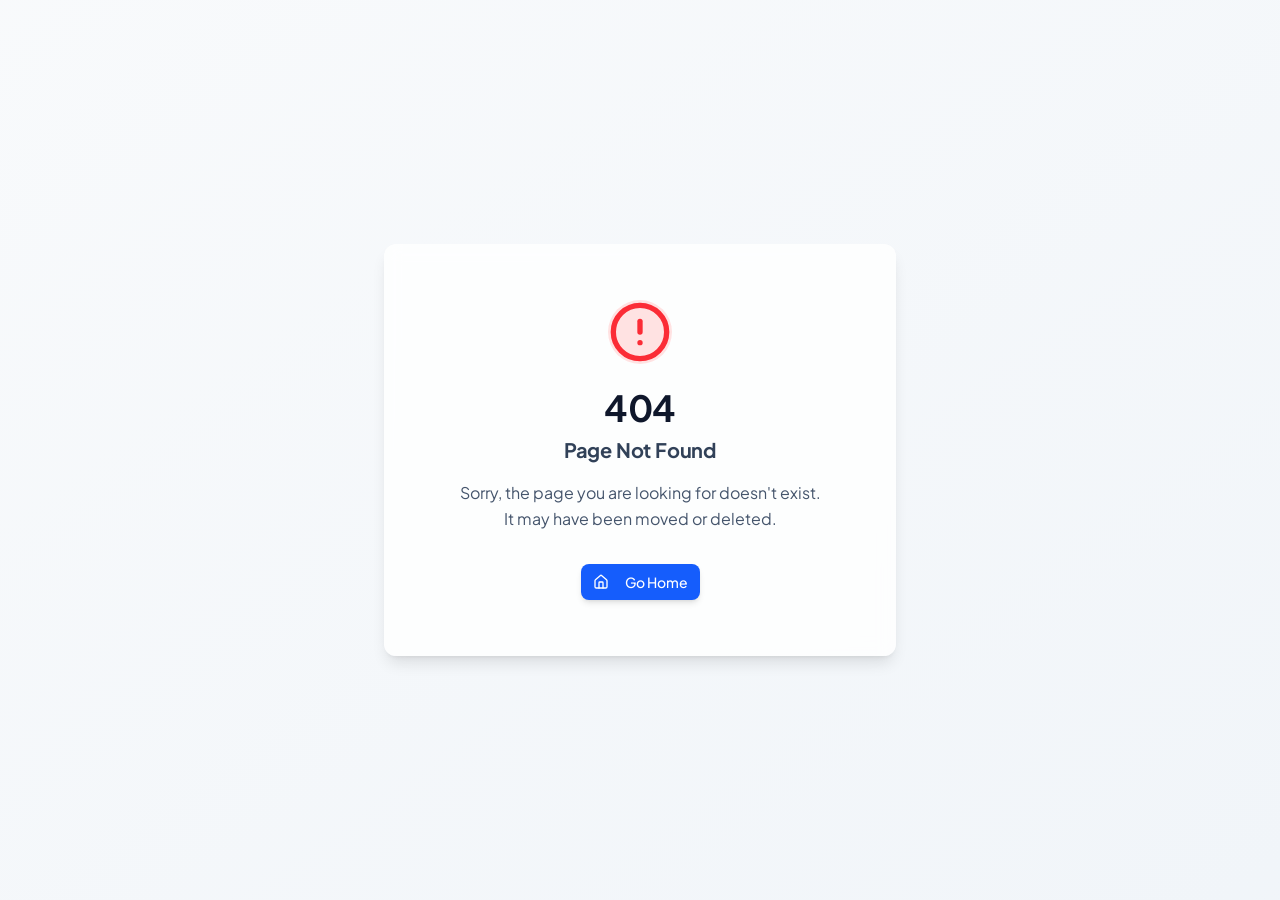
<file: index.html>
<!DOCTYPE html>
<html lang="pt-BR">
<head>
    <meta charset="UTF-8">
    <meta name="viewport" content="width=device-width, initial-scale=1.0, maximum-scale=1">
    <title>Borracharia Móvel - Atendimento 24 Horas em Curitiba</title>
    <meta name="description" content="Borracharia Móvel - Atendimento 24 horas em Curitiba. Serviços profissionais de pneus para motos, carros, caminhões e ônibus. Borracharia móvel com resposta rápida.">
    <meta name="keywords" content="borracharia móvel, borracharia curitiba, pneus, troca de pneus, borracharia 24h, auto socorro, pneu furado, conserto de pneu, borracharia perto de mim, socorro pneu">
    <meta name="theme-color" content="#D32F2F">
    <link rel="canonical" href="https://www.borrachariamovel24hrs.com.br/" />

    <!-- Open Graph / WhatsApp / Facebook -->
    <meta property="og:type" content="website">
    <meta property="og:url" content="https://www.borrachariamovel24hrs.com.br/">
    <meta property="og:title" content="Borracharia Móvel - Atendimento 24 Horas em Curitiba">
    <meta property="og:description" content="Borracharia Móvel - Atendimento 24 horas em Curitiba. Socorro rápido para pneus furados de carros, motos e caminhões.">
    <meta property="og:image" content="https://www.borrachariamovel24hrs.com.br/assets/logo-borracharia-movel-completa_96accbcb.webp">

    <!-- Twitter -->
    <meta property="twitter:card" content="summary_large_image">
    <meta property="twitter:url" content="https://www.borrachariamovel24hrs.com.br/">
    <meta property="twitter:title" content="Borracharia Móvel - Atendimento 24 Horas">
    <meta property="twitter:description" content="Socorro rápido 24 horas em Curitiba para pneu furado.">
    <meta property="twitter:image" content="https://www.borrachariamovel24hrs.com.br/assets/logo-borracharia-movel-completa_96accbcb.webp">

    <!-- Schema.org (Google Local SEO) -->
    <script type="application/ld+json">
    {
      "@context": "https://schema.org",
      "@type": "AutoRepair",
      "name": "Borracharia Móvel 24 Horas Curitiba",
      "image": "https://www.borrachariamovel24hrs.com.br/assets/logo-borracharia-movel-completa_96accbcb.webp",
      "url": "https://www.borrachariamovel24hrs.com.br/",
      "telephone": "+554198923500",
      "address": {
        "@type": "PostalAddress",
        "addressLocality": "Curitiba",
        "addressRegion": "PR",
        "addressCountry": "BR"
      },
      "geo": {
        "@type": "GeoCoordinates",
        "latitude": -25.4284,
        "longitude": -49.2733
      },
      "openingHoursSpecification": {
        "@type": "OpeningHoursSpecification",
        "dayOfWeek": ["Monday","Tuesday","Wednesday","Thursday","Friday","Saturday","Sunday"],
        "opens": "00:00",
        "closes": "23:59"
      },
      "priceRange": "$$",
      "description": "Serviço de borracharia móvel 24 horas em Curitiba e região."
    }
    </script>

    <link rel="icon" type="image/png" href="assets/logo-borracharia-movel-completa_96accbcb.webp">
    <link rel="preconnect" href="https://fonts.googleapis.com/">
    <link rel="preconnect" href="https://fonts.gstatic.com/" crossorigin="">
    <link href="https://fonts.googleapis.com/css2?family=Plus+Jakarta+Sans:ital,wght@0,300;0,400;0,500;0,600;0,700;0,800;1,400&display=swap" rel="stylesheet">

    <script type="module" crossorigin="" src="assets/index-C88p56Dd.js"></script>
    <link rel="stylesheet" crossorigin="" href="assets/index-GkIOROAX.css">

    <style>
      * { box-sizing: border-box; }

      #root, #root * {
        font-family: 'Plus Jakarta Sans', -apple-system, BlinkMacSystemFont,
          'Segoe UI', Roboto, Helvetica, Arial, sans-serif !important;
        -webkit-font-smoothing: antialiased;
        -moz-osx-font-smoothing: grayscale;
        text-rendering: optimizeLegibility;
      }

      [data-loc="client/src/pages/Home.tsx:168"] {
        font-size: clamp(2.8rem, 6.5vw, 4.5rem) !important;
        font-weight: 800 !important;
        letter-spacing: -0.03em !important;
        line-height: 1.02 !important;
        text-shadow: 0 2px 30px rgba(0,0,0,0.55), 0 1px 8px rgba(0,0,0,0.35) !important;
      }

      [data-loc="client/src/pages/Home.tsx:170"] {
        background: linear-gradient(135deg, #ffffff 0%, #ff7070 30%, #d32f2f 65%, #b71c1c 100%) !important;
        -webkit-background-clip: text !important;
        background-clip: text !important;
        -webkit-text-fill-color: transparent !important;
        color: transparent !important;
        filter: drop-shadow(0 0 20px rgba(211,47,47,0.50)) !important;
        display: inline !important;
      }

      [data-loc="client/src/pages/Home.tsx:174"] {
        font-size: 1.1rem !important;
        font-weight: 400 !important;
        letter-spacing: 0.01em !important;
        line-height: 1.75 !important;
        color: rgba(229,231,235,0.93) !important;
        text-shadow: 0 1px 10px rgba(0,0,0,0.45) !important;
      }

      [data-loc="client/src/pages/Home.tsx:163"] {
        background: linear-gradient(to right, rgba(8,8,8,0.93) 0%, rgba(8,8,8,0.70) 55%, rgba(8,8,8,0.38) 100%) !important;
      }

      [data-loc="client/src/pages/Home.tsx:156"] { position: relative; }
      [data-loc="client/src/pages/Home.tsx:156"]::after {
        content: '';
        position: absolute;
        inset: 0;
        background: linear-gradient(to bottom, rgba(0,0,0,0.18) 0%, transparent 35%, rgba(0,0,0,0.28) 100%);
        z-index: 2;
        pointer-events: none;
      }

      [data-loc="client/src/pages/Home.tsx:203"],
      [data-loc="client/src/pages/Home.tsx:210"],
      [data-loc="client/src/pages/Home.tsx:217"],
      [data-loc="client/src/pages/Home.tsx:224"] {
        font-weight: 700 !important;
        letter-spacing: 0.03em !important;
      }

      h1, h2, h3, h4, h5, h6 { font-weight: 700; letter-spacing: -0.01em; }

      @media (max-width: 640px) {
        [data-loc="client/src/pages/Home.tsx:168"] {
          font-size: clamp(1.9rem, 8.5vw, 2.7rem) !important;
          line-height: 1.06 !important;
          letter-spacing: -0.025em !important;
        }
        [data-loc="client/src/pages/Home.tsx:174"] { font-size: 0.93rem !important; }
      }

      @media (min-width: 641px) and (max-width: 1024px) {
        [data-loc="client/src/pages/Home.tsx:168"] {
          font-size: clamp(2.4rem, 5.5vw, 3.4rem) !important;
        }
      }

      /* ===== INJEÇÕES PREMIUM ===== */
      
      /* ===== HEADER: Nome da empresa ao lado da logo ===== */
      /* Só aplica flex e exibe o nome injetado no mobile */
      @media (max-width: 640px) {
        .inj-logo-wrap { display: flex !important; align-items: center !important; }
        .inj-company { display: flex; flex-direction: column; margin-left: 8px; }
        .inj-company-name { color: #fff; font-weight: 900; font-size: 0.9rem; line-height: 1.1; text-transform: uppercase; }
        .inj-company-name span { color: #ef4444; }
        .inj-company-sub { color: #9ca3af; font-size: 0.5rem; font-weight: 600; letter-spacing: 1px; margin-top: 2px; text-transform: uppercase; }
        img[src*="logo-borracharia"] { max-height: 40px !important; width: auto !important; }
      }
      
      /* Oculta o nome injetado no desktop para não duplicar com o original */
      @media (min-width: 641px) {
        .inj-company { display: none !important; }
      }

      /* Botão do header compacto */
      .inj-hbtn { font-size: 0.7rem !important; padding: 7px 10px !important; white-space: nowrap !important; }

      /* ===== BOTÕES HERO PREMIUM ===== */
      .inj-btn {
        display: flex !important; align-items: center !important;
        padding: 10px 12px !important; border-radius: 10px !important;
        width: 100% !important; margin-bottom: 10px !important;
        box-sizing: border-box !important; text-decoration: none !important;
        font-size: 0 !important; /* Esconde nós de texto diretos do React */
      }
      /* Esconde o texto e ícones originais do React para não duplicar */
      .inj-btn > *:not(.inj-row) {
        display: none !important;
      }
      .inj-row {
        display: flex !important;
        align-items: center !important;
        width: 100% !important;
        gap: 10px !important;
      }
      .inj-red { background: linear-gradient(90deg, #dc2626, #991b1b) !important; border: none !important; box-shadow: 0 4px 18px rgba(220,38,38,0.4) !important; }
      .inj-dark { background: #0f0f0f !important; border: 1.5px solid #dc2626 !important; }
      
      /* Elementos internos dos botões (Mobile por padrão) */
      .inj-ico { flex: 0 0 24px; width: 24px; height: 24px; display: flex; align-items: center; justify-content: center; }
      .inj-txt { flex: 1; display: flex; flex-direction: column; align-items: flex-start; overflow: hidden; }
      .inj-ttl { color: #fff !important; font-weight: 800 !important; font-size: 0.82rem !important; line-height: 1.2 !important; white-space: nowrap !important; display: block !important; }
      .inj-sub { color: #fca5a5 !important; font-size: 0.6rem !important; font-weight: 500 !important; white-space: nowrap !important; display: block !important; margin-top: 1px !important; }
      .inj-dark .inj-sub { color: #9ca3af !important; }
      .inj-arr { flex: 0 0 24px; width: 24px; height: 24px; background: rgba(255,255,255,0.15); border-radius: 6px; display: flex; align-items: center; justify-content: center; }
      .inj-dark .inj-arr { background: rgba(255,255,255,0.08); }

      /* Ajustes para Desktop (computador) */
      @media (min-width: 641px) {
        .inj-btn {
          width: auto !important;
          flex: 1 1 0% !important;
          padding: 16px 22px !important;
          border-radius: 14px !important;
          min-height: 76px !important;
        }
        .inj-ico { flex: 0 0 34px !important; width: 34px !important; height: 34px !important; }
        .inj-ico svg { width: 32px !important; height: 32px !important; }
        .inj-txt { margin: 0 18px !important; }
        .inj-ttl { font-size: 1.15rem !important; }
        .inj-sub { font-size: 0.78rem !important; margin-top: 3px !important; }
        .inj-arr { flex: 0 0 34px !important; width: 34px !important; height: 34px !important; border-radius: 8px !important; }
        .inj-arr svg { width: 20px !important; height: 20px !important; }
      }

      @media (max-width: 380px) {
        .inj-ttl { font-size: 0.75rem !important; }
        .inj-sub { font-size: 0.55rem !important; }
        .inj-ico { flex: 0 0 20px; width: 20px; }
        .inj-ico svg { width: 20px !important; height: 20px !important; }
      }
    </style>
</head>
<body>
    <h1 style="position: absolute; width: 1px; height: 1px; padding: 0; margin: -1px; overflow: hidden; clip: rect(0, 0, 0, 0); white-space: nowrap; border-width: 0;">Borracharia Móvel 24 Horas em Curitiba - Socorro de Pneus</h1>
    <div id="root"></div>

    <script>
    (function() {
      var WPP = '<svg viewBox="0 0 24 24" fill="white" width="28" height="28"><path d="M17.472 14.382c-.297-.149-1.758-.867-2.03-.967-.273-.099-.471-.148-.67.15-.197.297-.767.966-.94 1.164-.173.199-.347.223-.644.075-.297-.15-1.255-.463-2.39-1.475-.883-.788-1.48-1.761-1.653-2.059-.173-.297-.018-.458.13-.606.134-.133.298-.347.446-.52.149-.174.198-.298.298-.497.099-.198.05-.371-.025-.52-.075-.149-.669-1.612-.916-2.207-.242-.579-.487-.5-.669-.51h-.57c-.198 0-.52.074-.792.372-.272.297-1.04 1.016-1.04 2.479 0 1.462 1.065 2.875 1.213 3.074.149.198 2.096 3.2 5.077 4.487.709.306 1.262.489 1.694.625.712.227 1.36.195 1.871.118.571-.085 1.758-.719 2.006-1.413.248-.694.248-1.289.173-1.413-.074-.124-.272-.198-.57-.347m-5.421 7.403h-.004a9.87 9.87 0 01-5.031-1.378l-.361-.214-3.741.982.998-3.648-.235-.374a9.86 9.86 0 01-1.51-5.26c.001-5.45 4.436-9.884 9.888-9.884 2.64 0 5.122 1.03 6.988 2.898a9.825 9.825 0 012.893 6.994c-.003 5.45-4.437 9.884-9.885 9.884m8.413-18.297A11.815 11.815 0 0012.05 0C5.495 0 .16 5.335.157 11.892c0 2.096.547 4.142 1.588 5.945L.057 24l6.305-1.654a11.882 11.882 0 005.683 1.448h.005c6.554 0 11.89-5.335 11.893-11.893a11.821 11.821 0 00-3.48-8.413z"/></svg>';
      var CALC = '<svg viewBox="0 0 24 24" fill="none" stroke="white" stroke-width="2" width="28" height="28"><rect x="4" y="2" width="16" height="20" rx="2"/><line x1="8" y1="6" x2="16" y2="6"/><line x1="8" y1="10" x2="16" y2="10"/><line x1="8" y1="14" x2="12" y2="14"/><line x1="8" y1="18" x2="10" y2="18"/></svg>';
      var ARR = '<svg viewBox="0 0 24 24" fill="none" stroke="currentColor" stroke-width="2.5" width="18" height="18"><polyline points="9 18 15 12 9 6"/></svg>';

      function inject() {
        // 1. Logo + nome
        var logo = document.querySelector('img[src*="logo-borracharia"]');
        if (logo && !document.querySelector('.inj-company')) {
          var p = logo.parentElement;
          if (p) {
            p.classList.add('inj-logo-wrap');
            var d = document.createElement('div');
            d.className = 'inj-company';
            d.innerHTML = '<div class="inj-company-name">Borracharia <span>M\u00f3vel</span></div><div class="inj-company-sub">24 Horas &bull; Curitiba&nbsp;-&nbsp;PR</div>';
            p.appendChild(d);
          }
        }

        // 2. Botão do header
        var all = Array.from(document.querySelectorAll('a, button'));
        var hb = all.find(function(el) {
          return !el.classList.contains('inj-hbtn') && (el.textContent.includes('SOLICITAR') || el.textContent.includes('URGENTE')) && (el.closest('header') || el.closest('nav'));
        });
        if (hb) { hb.classList.add('inj-hbtn'); hb.textContent = 'CHAMAR AGORA'; }

        // 3. Botão urgente (hero)
        var ub = all.find(function(el) {
          return !el.classList.contains('inj-btn') && el.textContent.includes('URGENTE') && !el.closest('header') && !el.closest('nav');
        });
        if (ub) {
          ub.classList.add('inj-btn', 'inj-red');
          var r = document.createElement('div'); r.className = 'inj-row';
          r.innerHTML = '<div class="inj-ico">'+WPP+'</div><div class="inj-txt"><span class="inj-ttl">SOLICITAR SERVI\u00c7O URGENTE</span><span class="inj-sub">Atendimento imediato via WhatsApp</span></div><div class="inj-arr">'+ARR+'</div>';
          ub.appendChild(r);
        }

        // 4. Botão orçamento (hero)
        var ob = all.find(function(el) {
          return !el.classList.contains('inj-btn') && el.textContent.includes('OR\u00c7AMENTO') && !el.closest('header') && !el.closest('nav');
        });
        if (ob) {
          ob.classList.add('inj-btn', 'inj-dark');
          var r2 = document.createElement('div'); r2.className = 'inj-row';
          r2.innerHTML = '<div class="inj-ico">'+CALC+'</div><div class="inj-txt"><span class="inj-ttl">SOLICITAR OR\u00c7AMENTO</span><span class="inj-sub">Fale com nossa equipe</span></div><div class="inj-arr">'+ARR+'</div>';
          ob.appendChild(r2);
        }
      }

      var obs = new MutationObserver(inject);
      obs.observe(document.body, { childList: true, subtree: true });
    })();
    </script>
</body>
</html>
</file>
